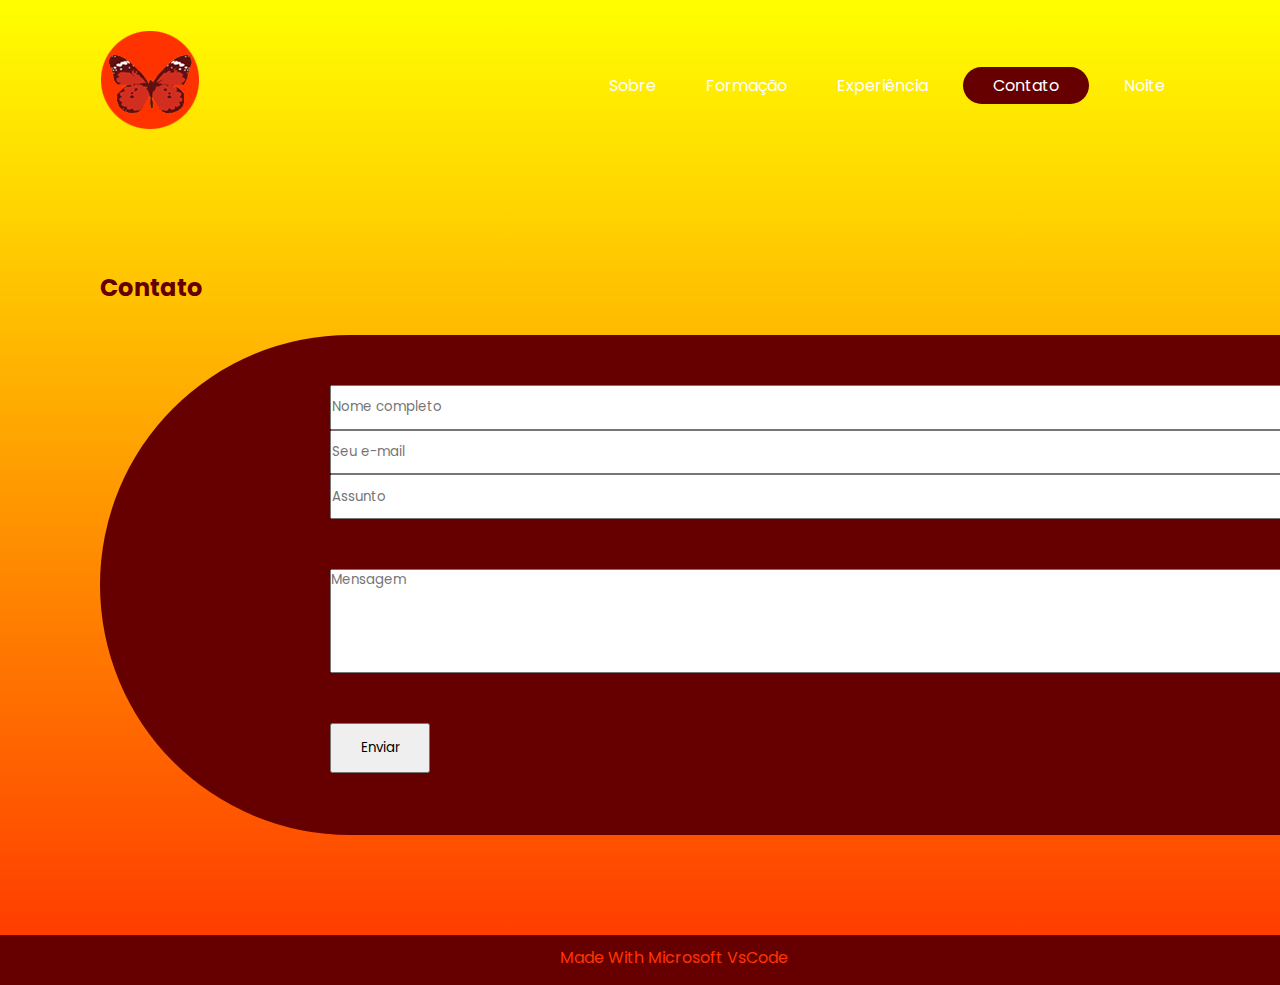
<file: contato.html>
<!DOCTYPE html>
<html lang="en">
    <!--HEADER START-->
<head>
    <meta charset="UTF-8">
    <meta http-equiv="X-UA-Compatible" content="IE=edge">
    <meta name="viewport" content="width=device-width, initial-scale=1.0">
    <title>Jamilla Ilha - Portfólio</title>
    <link rel="shortcut icon" type="image/png" id="favicon" href="./favicon.png"/>
    <link rel="stylesheet" type="text/css" href="./style.css">
</head>
   <!--HEADER END-->
<body>

<div class="page_wrapper">
    <!--LOGO START-->
    <div class="bg_gradient"> 
        <header class="header_container"> 
            <a href="#" class="header_container_logo">
             <div class="logo" id="logo"></div>
            </a>
            <!--LOGO END-->

            <!--NAVBAR MENU START-->
            <ul class="ul_container">
                <li class="ul_container_inicio"><a href="./index.html">Sobre</a></li>
                <li class="ul_container_formacao"><a href="./formacao.html">Formação</a></li>
                <li class="ul_container_experiencia"><a href="./experiencia.html">Experiência</a></li>
                <li class="ul_container_contato active"><a href="./contato.html">Contato</a></li>
                <li class="ul_container_noite"><a btn href="#">Noite</a></li>
            </ul>
            <!--NAVBAR MENU END-->
        </header>
      
        <div class="div_container_contato">
            <h2>Contato</h2>
            <!--CONTACT FORM START-->
            <main>
                <form class="contact_form" action="contactform.php" method="post">
                    <div class="contact_form_top">
                        <input type="text" name="nome" placeholder="Nome completo">
                        <input type="text" name="mail" placeholder="Seu e-mail">
                        <input type="text" name="assunto" placeholder="Assunto">
                    </div>
                    <div class="contact_form_bottom">
                        <textarea name="mensagem" placeholder="Mensagem"></textarea>
                    </div>
                    <div class="contact_btn">
                        <button type="enviar" name="enviar">Enviar</button>
                    </div>
                </form>
            </main>
            <!--CONTACT FORM END-->
        </div>
       
    <!--FOOTER START-->
    <footer class="footer_container">
        <div class="footer_container_1">
            <p>Made With Microsoft VsCode</p>
        </div>
    </footer>
    <!--FOOTER END-->

</div>
<script src="./script.js"></script>
</body>
</html>
</file>
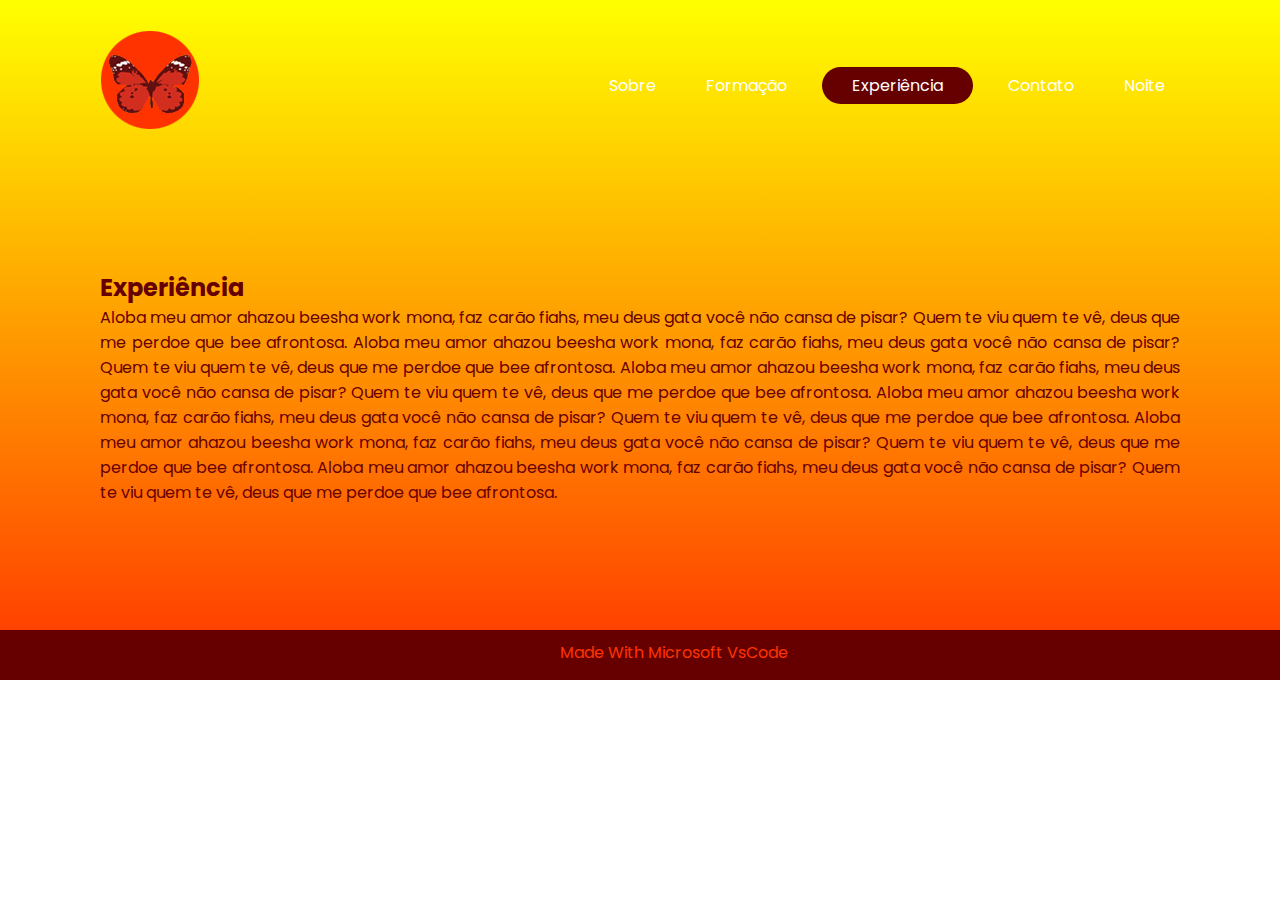
<file: experiencia.html>
<!DOCTYPE html>
<html lang="en">
    <!--HEADER START-->
<head>
    <meta charset="UTF-8">
    <meta http-equiv="X-UA-Compatible" content="IE=edge">
    <meta name="viewport" content="width=device-width, initial-scale=1.0">
    <title>Jamilla Ilha - Portfólio</title>
    <link rel="shortcut icon" type="image/png" id="favicon" href="./favicon.png"/>
    <link rel="stylesheet" type="text/css" href="./style.css">
</head>
   <!--HEADER END-->
<body>

<div class="page_wrapper">
    <!--LOGO START-->
    <div class="bg_gradient"> 
        <header class="header_container"> 
            <a href="#" class="header_container_logo">
             <div class="logo" id="logo"></div>
            </a>
            <!--LOGO END-->

            <!--NAVBAR MENU START-->
            <ul class="ul_container">
                <li class="ul_container_inicio"><a href="./index.html">Sobre</a></li>
                <li class="ul_container_formacao"><a href="./formacao.html">Formação</a></li>
                <li class="ul_container_experiencia active"><a href="./experiencia.html">Experiência</a></li>
                <li class="ul_container_contato"><a href="./contato.html">Contato</a></li>
                <li class="ul_container_noite"><a btn href="#">Noite</a></li>
            </ul>
            <!--NAVBAR MENU END-->
        </header>
        <!--SECTIONS START-->
    <div class="div_container_experiencia">
        <h2>Experiência</h2>
        <p>Aloba meu amor ahazou beesha work mona, faz carão fiahs, meu deus gata você 
            não cansa de pisar? Quem te viu quem te vê, deus que me perdoe que bee afrontosa. 
            Aloba meu amor ahazou beesha work mona, faz carão fiahs, meu deus gata você não 
            cansa de pisar? Quem te viu quem te vê, deus que me perdoe que bee afrontosa. Aloba 
            meu amor ahazou beesha work mona, faz carão fiahs, meu deus gata você não cansa de pisar? 
            Quem te viu quem te vê, deus que me perdoe que bee afrontosa. Aloba meu amor ahazou
            beesha work mona, faz carão fiahs, meu deus gata você não cansa de pisar? Quem te viu 
            quem te vê, deus que me perdoe que bee afrontosa. Aloba meu amor ahazou beesha work mona, 
            faz carão fiahs, meu deus gata você não cansa de pisar? Quem te viu quem te vê, deus que me 
            perdoe que bee afrontosa. Aloba meu amor ahazou beesha work mona, faz carão fiahs, meu deus 
            gata você não cansa de pisar? Quem te viu quem te vê, deus que me perdoe que bee afrontosa.<br><br>
    </div>
    <!--SECTIONS END-->

    <!--FOOTER START-->
    <footer class="footer_container">
        <div class="footer_container_1">
            <p>Made With Microsoft VsCode</p>
        </div>
    </footer>
    <!--FOOTER END-->


</div>
<script src="./script.js"></script>
</body>
</html>
</file>
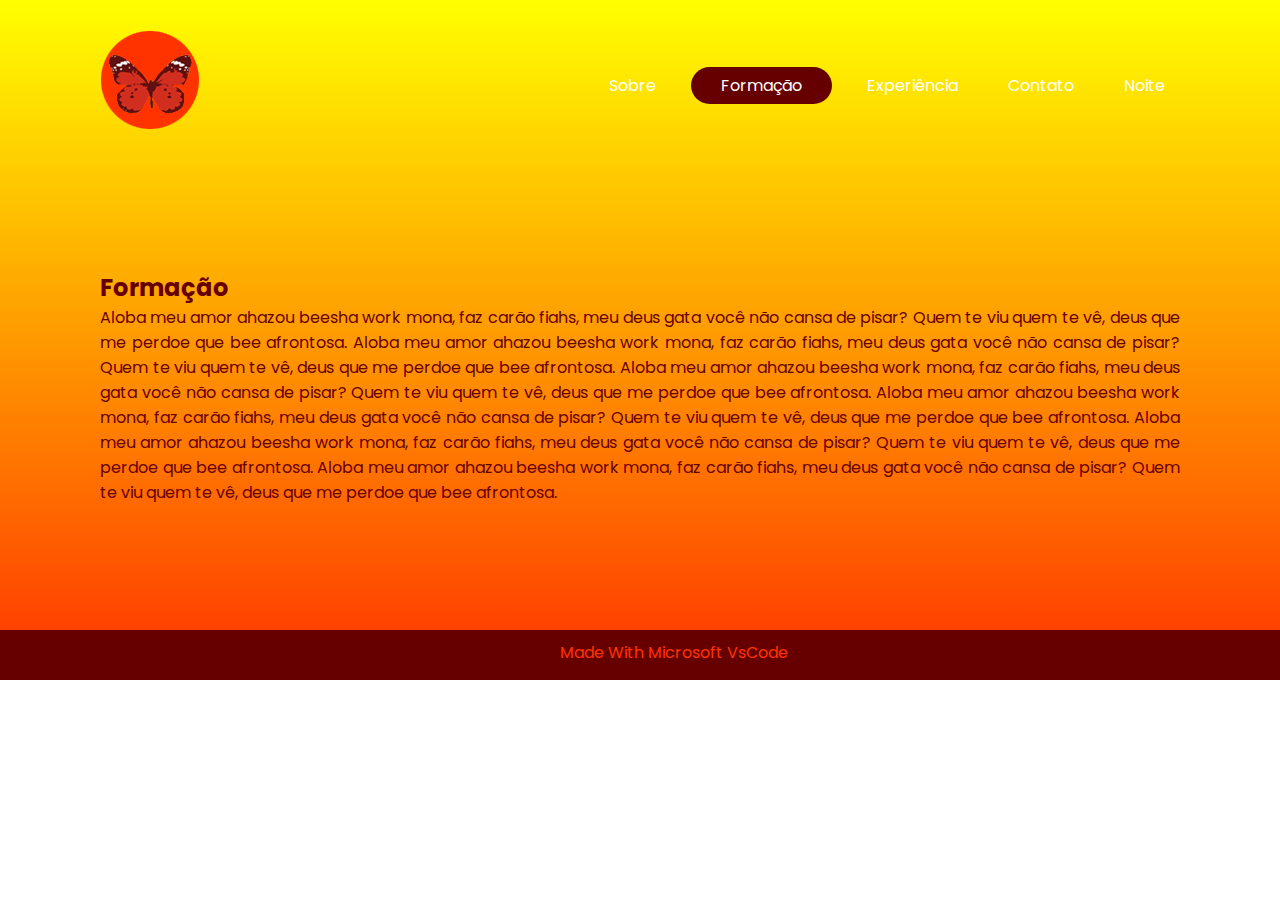
<file: formacao.html>
<!DOCTYPE html>
<html lang="en">
    <!--HEADER START-->
<!--HEADER START-->
<head>
    <meta charset="UTF-8">
    <meta http-equiv="X-UA-Compatible" content="IE=edge">
    <meta name="viewport" content="width=device-width, initial-scale=1.0">
    <title>Jamilla Ilha - Portfólio</title>
    <link rel="shortcut icon" type="image/png" id="favicon" href="./favicon.png"/>
    <link rel="stylesheet" type="text/css" href="./style.css">
</head>
   <!--HEADER END-->
   <!--HEADER END-->
<body>

<div class="page_wrapper">
    <!--LOGO START-->
    <div class="bg_gradient"> 
        <header class="header_container"> 
            <a href="#" class="header_container_logo">
             <div class="logo" id="logo"></div>
            </a>
            <!--LOGO END-->

            <!--NAVBAR MENU START-->
            <ul class="ul_container">
                <li class="ul_container_inicio"><a href="./index.html">Sobre</a></li>
                <li class="ul_container_formacao active"><a href="./formacao.html">Formação</a></li>
                <li class="ul_container_experiencia"><a href="./experiencia.html">Experiência</a></li>
                <li class="ul_container_contato"><a href="./contato.html">Contato</a></li>
                <li class="ul_container_noite"><a btn href="#">Noite</a></li>
            </ul>
            <!--NAVBAR MENU END-->
        </header>
        <!--SECTIONS START-->
    <div class="div_container_formacao">
        <h2>Formação</h2>
        <p>Aloba meu amor ahazou beesha work mona, faz carão fiahs, meu deus gata você 
            não cansa de pisar? Quem te viu quem te vê, deus que me perdoe que bee afrontosa. 
            Aloba meu amor ahazou beesha work mona, faz carão fiahs, meu deus gata você não 
            cansa de pisar? Quem te viu quem te vê, deus que me perdoe que bee afrontosa. Aloba 
            meu amor ahazou beesha work mona, faz carão fiahs, meu deus gata você não cansa de pisar? 
            Quem te viu quem te vê, deus que me perdoe que bee afrontosa. Aloba meu amor ahazou
            beesha work mona, faz carão fiahs, meu deus gata você não cansa de pisar? Quem te viu 
            quem te vê, deus que me perdoe que bee afrontosa. Aloba meu amor ahazou beesha work mona, 
            faz carão fiahs, meu deus gata você não cansa de pisar? Quem te viu quem te vê, deus que me 
            perdoe que bee afrontosa. Aloba meu amor ahazou beesha work mona, faz carão fiahs, meu deus 
            gata você não cansa de pisar? Quem te viu quem te vê, deus que me perdoe que bee afrontosa.<br><br>
    </div>
     <!--FOOTER START-->
     <footer class="footer_container">
        <div class="footer_container_1">
            <p>Made With Microsoft VsCode</p>
        </div>

    </footer>
    <!--FOOTER END-->


</div>
<script src="./script.js"></script>
</body>
</html>
</file>
<file: style.css>
@import url('https://fonts.googleapis.com/css?family=Poppins:300,400,500,600,700,800,900&display=swap');
*
{
    margin: 0;
    padding: 0;
    box-sizing: border-box;
    font-family: 'Poppins', sans-serif;
    scroll-behavior: smooth;
}
p {
    text-align: justify;
}
ul, ol, li { 
    list-style: none 
}
a { 
    text-decoration: none;
    color: inherit;
    font: inherit;
}
body {
    font: 'Poppins';
    min-height: 100vh;
    overflow-x: hidden;
}
.header_container {
    top: 0;
    left: 0;
    width: 100%;
    padding: 30px 100px;
    display: flex;
    justify-content: space-between;
    align-items: center;
    z-index: 1000;
}

/*LOGO START*/

.header_container .header_container_logo {
    color: #fff;
    font-weight: 700;
    text-decoration: none;
    font-size: 2em;
    text-transform: uppercase;
    letter-spacing: 2px;
    display: block;
    width: 100px;
    height: 110px;
}
.header_container_logo div {
    background-image: url('./butterlogo.png');
    background-size: contain;
    background-repeat: no-repeat;
    width: 100px;
    height: 110px;
}

/*LOGO END*/

.header_container .ul_container {
    display: flex;
    justify-content: center;
    align-items: center;
}
.header_container .ul_container li {
    list-style: none;
    margin-left: 20px;
}
.header_container .ul_container li a {
    text-decoration: none;
    padding: 6px 15px;
    color: #fff;
    border-radius: 20px;
}
.header_container .ul_container li a:hover,
.header_container .ul_container li a:active {
    background: #660000;
    color: #ffff00;
}
.section_container {
    position: relative;
    width: 100%;
    height: 200vh;
}
.section_container div {
    position: absolute;
    top:0;
    left: 0;
    width: 100%;
    height: 100%;
    object-fit: contain;
    overflow-x: hidden;
}

/*IMAGES STYLE*/

.section_container_insetos {
    z-index: 12;
    background-image: url('./parallax_insetos.png');
    background-size: contain;
    background-repeat: no-repeat;
    background-position: center;
}
.section_container_flores {
    z-index: 10;
    background-image: url('./parallax_flores.png');
    background-size: contain;
    background-repeat: no-repeat;
    background-position: center;
}
.section_container_folhas {
    z-index: 12;
    background-image: url('./parallax_folhas.png');
    background-size: contain;
    background-repeat: no-repeat;
    background-position: center;
}
.section_container_folhas_costas {
    z-index: 9;
    background-image: url('./parallax_folhas_costas.png');
    background-size: contain;
    background-repeat: no-repeat;
    background-position: center;
}
.section_container_face {
    z-index: 10;
    background-image: url('./parallax_face.png');
    background-size: contain;
    background-repeat: no-repeat;
    background-position: center;
}
.section_container_jama {
    position: absolute;
    color: #fff;
    white-space: nowrap;
    font-size: 10vw;
    z-index: 11;
    top: 50%;
    left: 50%;
    transform: translate(-50%, -50%);
}
.div_body {
    

}
.bg_gradient {
    background: linear-gradient(to top, #ff3300, #ffff00);
}
.div_container_sobre {
    margin-top: 100px;
    padding: 100px;
    color: #660000;
}
.div_container_formacao {
    padding: 100px;
    color: #660000;
}
.div_container_experiencia {
    padding: 100px;
    color: #660000;
}
.div_container_contato {
    padding: 100px;
    color: #660000;
}
.page_wrapper {
    background-color: transparent;
}

/*FOOTER START*/

.footer_container {
    height: 50px;
    width: cover;
    color: #ff3300;
    background: #660000;
}
.footer_container_1 {
    display: inline-block;
    margin-left: 560px;
    padding-top: 10px;
}

/*FOOTER END*/

/*CORES DOS BOTÕES ATIVOS DO NAVBAR START*/

.ul_container_sobre.active {
    background: #660000;
    text-decoration: none;
    padding: 6px 15px;
    color: #fff;
    border-radius: 20px;
}
.ul_container_formacao.active {
    background: #660000;
    text-decoration: none;
    padding: 6px 15px;
    color: #fff;
    border-radius: 20px;
}
.ul_container_sobre.active {
    background: #660000;
    text-decoration: none;
    padding: 6px 15px;
    color: #fff;
    border-radius: 20px;
}
.ul_container_experiencia.active {
    background: #660000;
    text-decoration: none;
    padding: 6px 15px;
    color: #fff;
    border-radius: 20px;
}
.ul_container_contato.active {
    background: #660000;
    text-decoration: none;
    padding: 6px 15px;
    color: #fff;
    border-radius: 20px;
}

/*CORES DOS BOTÕES ATIVOS DO NAVBAR END*/

/*CONTACT FORM STYLES START*/

.contact_form {
    background:#660000;
    border-left: 0px;
    width: 1500px;
    height: 500px;
    border-radius: 500px;
    display: grid;
    margin-top: 30px;
}
div .contact_form_top {
    display: grid;
    margin-top: 10px;
    width: 1000px;
    margin-left: 230px;
    margin-top: 50px;
}
div .contact_form_bottom {
    display: grid;
    margin-top: 0px;
    width: 1000px;
    margin-left: 230px;
    margin-top: 50px;
}
div .contact_btn {
    display: grid;
    margin-top: 0px;
    width: 100px;
    height: 50px;
    margin-left: 230px;
    margin-top: 50px;
}

textarea {
    resize: none;
}

/*CONTACT FORM STYLES END*/

/********************************INICIO DAS CLASSES PARA A MUDANÇA DE ESTILO NO THEME TOGGLE********************************/

.night_theme .bg_gradient {
    background: linear-gradient(to top, #6633cc, #33ff99);
}
.night_theme .div_container_formacao {
    
}
.night_theme .header_container .ul_container li a:hover,
.night_theme .header_container .ul_container li a:active{
    background: #330066;
    color: #00cc99;
}
.night_theme .div_container_sobre {
    margin-top: 100px;
    padding: 100px;
    color: #330066;
}
.night_theme .div_container_formacao {
    padding: 100px;
    color: #330066;
}
.night_theme .div_container_experiencia {
    padding: 100px;
    color: #330066;
}
.night_theme .div_container_contato {
    padding: 100px;
    color: #330066;
}
.night_theme .footer_container {
    background: #330066;
    color: #6633cc;
}

/*LOGO NIGHT START*/

.night_theme .header_container_logo div {
    background-image: url('./butterlogo_noite.png');
    background-size: contain;
    background-repeat: no-repeat;
    width: 100px;
    height: 110px;
}

/*LOGO NIGHT END*/

/*IMAGENS NIGHT THEME START*/

.night_theme .section_container_insetos {
    z-index: 12;
    background-image: url('./parallax_insetos_noite.png');
    background-size: contain;
    background-repeat: no-repeat;
    background-position: center;
}
.night_theme .section_container_flores {
    z-index: 10;
    background-image: url('./parallax_flores_noite.png');
    background-size: contain;
    background-repeat: no-repeat;
    background-position: center;
}
.night_theme .section_container_folhas {
    z-index: 12;
    background-image: url('./parallax_folhas_noite.png');
    background-size: contain;
    background-repeat: no-repeat;
    background-position: center;
}
.night_theme .section_container_folhas_costas {
    z-index: 9;
    background-image: url('./parallax_folhas_costas_noite.png');
    background-size: contain;
    background-repeat: no-repeat;
    background-position: center;
}
.night_theme .section_container_face {
    z-index: 10;
    background-image: url('./parallax_face_noite.png');
    background-size: contain;
    background-repeat: no-repeat;
    background-position: center;
}
/*IMAGES NIGHT THEME END*/

/*CORES DOS BOTÕES ATIVOS DO NAVBAR START*/

.night_theme .ul_container_sobre.active {
    background: #330066;
    text-decoration: none;
    padding: 6px 15px;
    color: #fff;
    border-radius: 20px;
}
.night_theme .ul_container_formacao.active {
    background: #330066;
    text-decoration: none;
    padding: 6px 15px;
    color: #fff;
    border-radius: 20px;
}
.night_theme .ul_container_experiencia.active {
    background: #330066;
    text-decoration: none;
    padding: 6px 15px;
    color: #fff;
    border-radius: 20px;
}
.night_theme .ul_container_contato.active {
    background: #330066;
    text-decoration: none;
    padding: 6px 15px;
    color: #fff;
    border-radius: 20px;
}
.night_theme .header_container .ul_container li a:hover,
.night_theme .header_container .ul_container li a:active {
    background: #330066;
    color: #33ff99;
}
/*CORES DOS BOTÕES ATIVOS DO NAVBAR END*/

/*FOOTER NIGHT START*/

.night_theme .footer_container {
    height: 50px;
    width: cover;
    color: #6633cc;
    background: #330066;
}

/*FOOTER NIGHT END*/

/*CONTACT FORM NIGHT START*/

.night_theme .contact_form {
    background:#330066;
    border-left: 0px;
    width: 1500px;
    height: 500px;
    border-radius: 500px;
    display: grid;
    margin-top: 30px;
}
.night_theme div .contact_form_top {
    display: grid;
    margin-top: 10px;
    width: 1000px;
    margin-left: 230px;
    margin-top: 50px;
}
.night_theme div .contact_form_bottom {
    display: grid;
    margin-top: 0px;
    width: 1000px;
    margin-left: 230px;
    margin-top: 50px;
}
.night_theme div .contact_btn {
    display: grid;
    margin-top: 0px;
    width: 100px;
    height: 50px;
    margin-left: 230px;
    margin-top: 50px;
}
</file>
